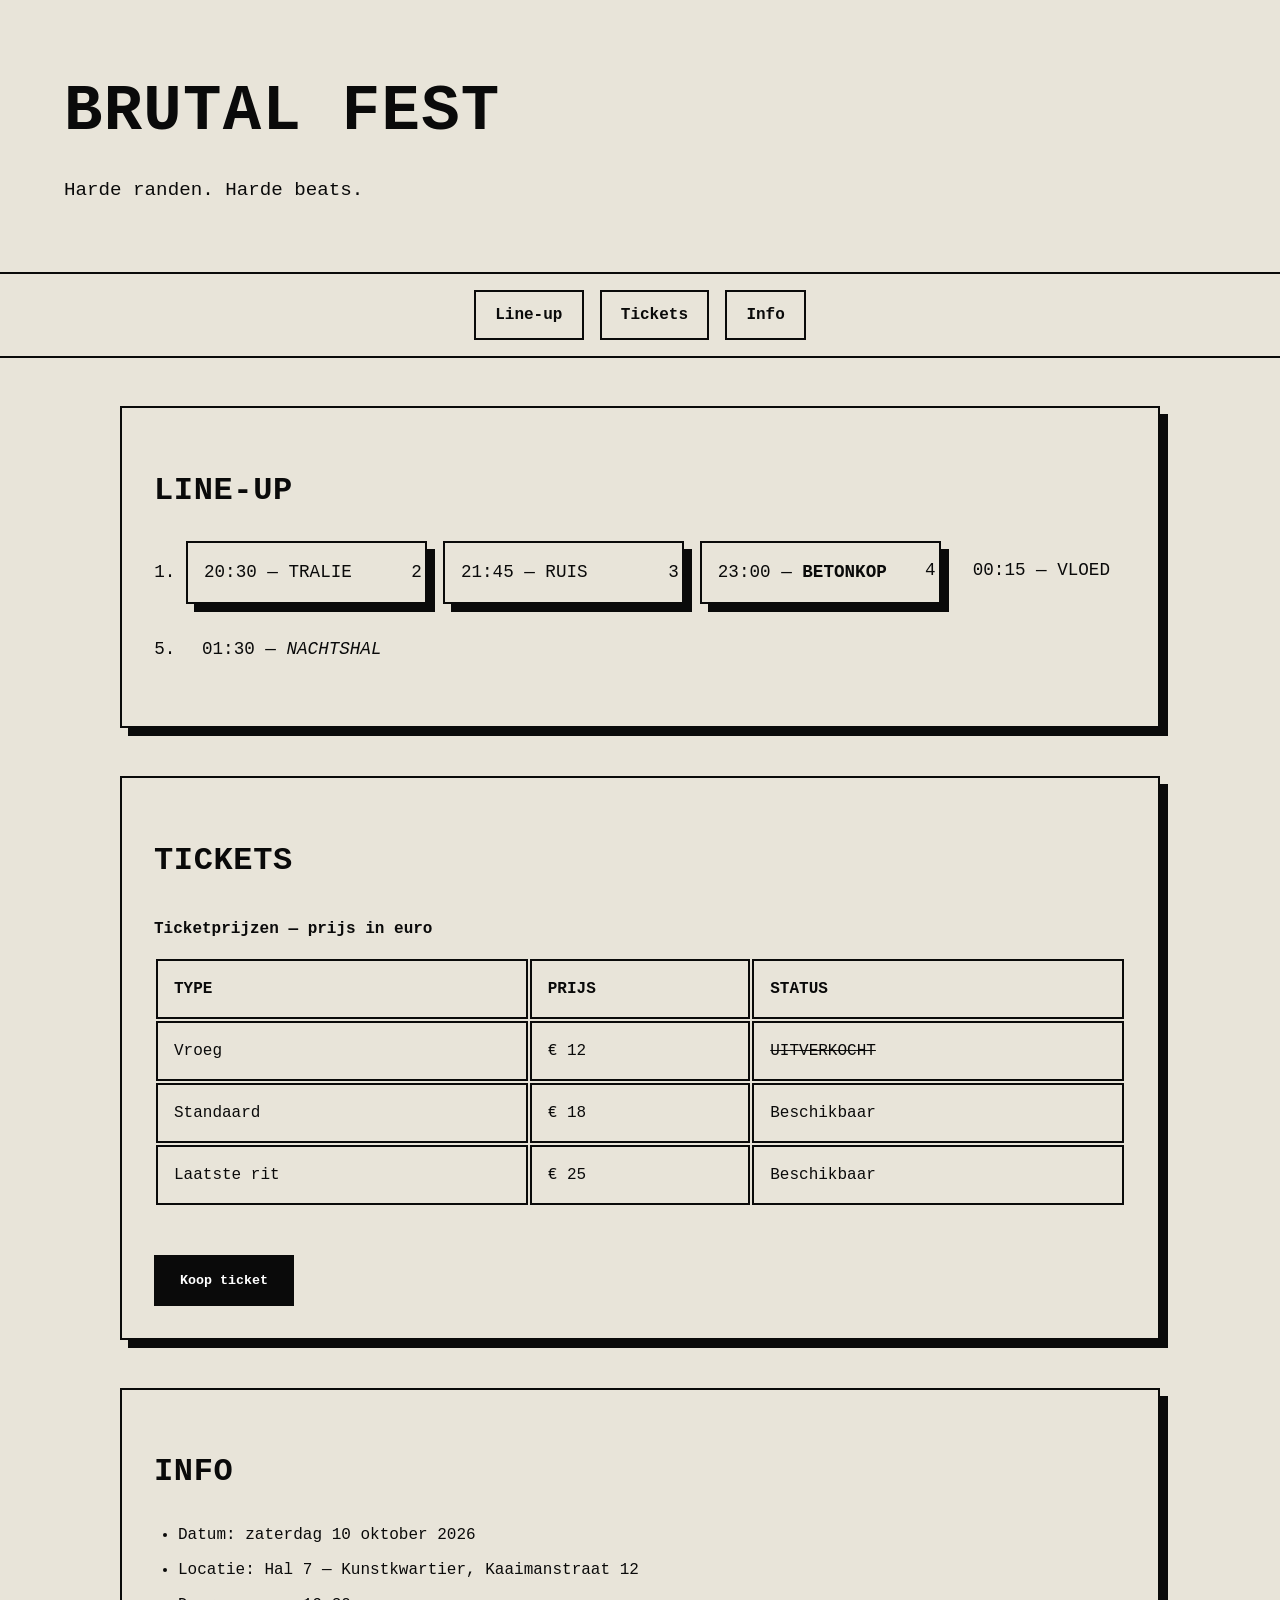
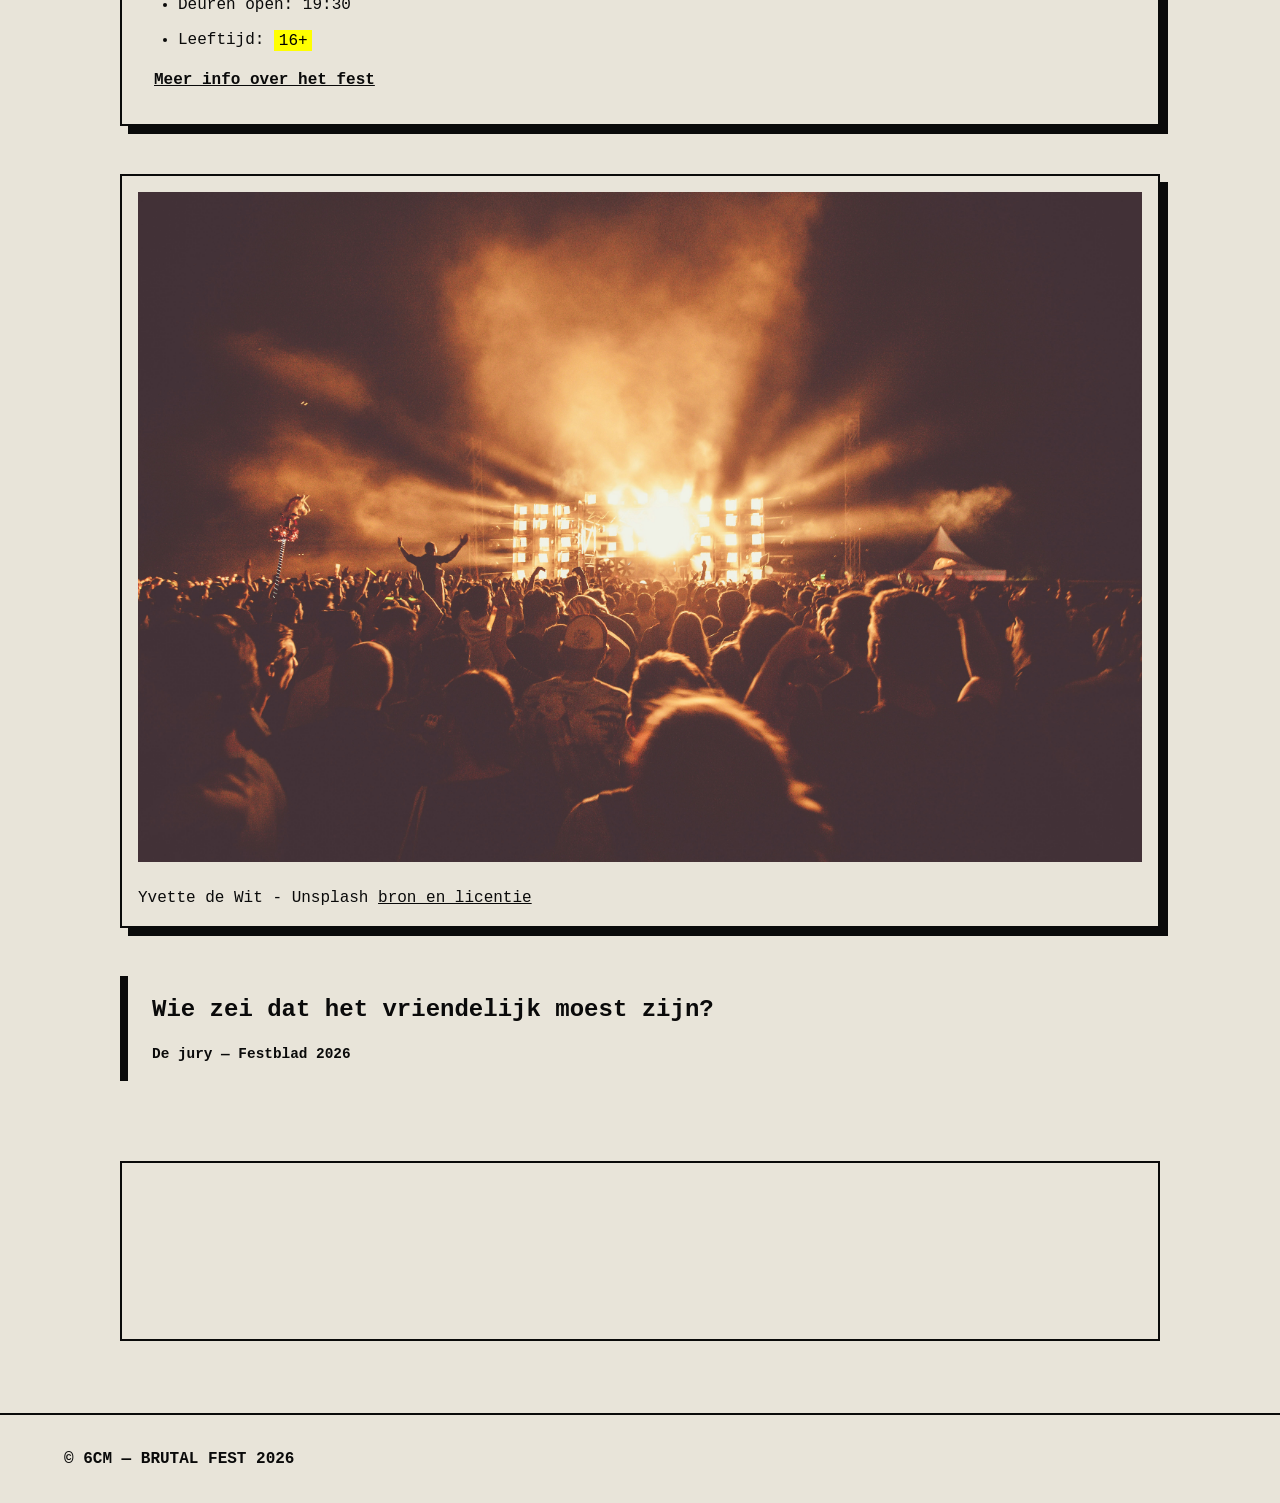
<file: index.html>
<!DOCTYPE html>
<html lang="nl">

<head>
    <meta charset="UTF-8">
    <meta name="viewport" content="width=device-width, initial-scale=1.0">
    <title>BRUTAL FEST — Praktijkproef 6CM</title>
    <link rel="stylesheet" href="style.css">
</head>
<!-- Gemaakt door: Lars de Bie — 6CM -->

<body>
    <header>
        <h1>BRUTAL FEST</h1>
        <p>Harde randen. Harde beats.</p>
    </header>

    <nav>
        <a href="#line-up">Line-up</a>
        <a href="#tickets">Tickets</a>
        <a href="#info">Info</a>
    </nav>

    <main>
        <section id="line-up">
            <h2>Line-up</h2>
            <ol>
                <li class="card">
                    20:30 — TRALIE
                </li>

                <li class="card">
                    21:45 — RUIS
                </li>

                <li class="card">
                    23:00 — <strong>BETONKOP</strong>
                </li>

                <li>
                    00:15 — VLOED
                </li>

                <li>
                    01:30 — <em>NACHTSHAL</em>
                </li>
            </ol>
        </section>

        <section id="tickets">
            <h2>Tickets</h2>
            <table>

                <caption>Ticketprijzen — prijs in euro</caption>

                <thead>
                    <th>Type</th>
                    <th>Prijs</th>
                    <th>Status</th>
                </thead>

                <tbody>
                    <tr>
                        <td>Vroeg</td>
                        <td>€ 12</td>
                        <td><del>UITVERKOCHT</del></td>
                    </tr>

                    <tr>
                        <td>Standaard</td>
                        <td>€ 18</td>
                        <td>Beschikbaar</td>
                    </tr>

                    <tr>
                        <td>Laatste rit</td>
                        <td>€ 25</td>
                        <td>Beschikbaar</td>
                    </tr>
                </tbody>

            </table>

            <button type="button">Koop ticket</button>
        </section>

        <section id="info">
            <h2>Info</h2>
            <ul>
                <li>Datum: zaterdag 10 oktober 2026</li>
                <li>Locatie: Hal 7 — Kunstkwartier, Kaaimanstraat 12</li>
                <li>Deuren open: 19:30</li>
                <li>Leeftijd: <mark>16+</mark></li>
            </ul>

            <a href="https://example.com" target="_blank" rel="noopener">Meer info over het fest</a>
        </section>

        <figure>
            <img src="concert.jpg" alt="Een concert met publiek voor een podium">
            <figcaption>Yvette de Wit - Unsplash
                <a href="https://unsplash.com/photos/stage-light-front-of-audience-NYrVisodQ2M" target="_blank">bron en licentie</a>
            </figcaption>
        </figure>

        <blockquote>
            Wie zei dat het vriendelijk moest zijn?
            <cite>De jury — Festblad 2026</cite>
        </blockquote>

        <iframe
            src="https://www.openstreetmap.org/export/embed.html?bbox=3.7000%2C51.0400%2C3.7400%2C51.0600&layer=mapnik&marker=51.05%2C3.72"
            title="Kaart — Hal 7"
            height="180">

            <p>
                Kan de kaart niet worden geladen?
                <a href="https://www.openstreetmap.org/export/embed.html?bbox=3.7000%2C51.0400%2C3.7400%2C51.0600&layer=mapnik&marker=51.05%2C3.72" target="_blank">Bekijk Hal 7 op de kaart</a>.
            </p>
        </iframe>

    </main>

    <footer>&copy; 6CM — BRUTAL FEST 2026</footer>
</body>

</html>
</file>
<file: style.css>
*,*::before, *::after {
    box-sizing: border-box;
}

body {
    background: #e8e4d9;
    color: #0a0a0a;
    font-family: "Courier New", Courier, monospace;
    margin: 0;
    line-height: 1.5;
}

header {
    padding: 4rem 5vw 3rem;
    border-bottom: 2px solid #0a0a0a;
}

h1 {
    font-size: 4rem;
    text-transform: uppercase;
    letter-spacing: 0.08rem;
    font-weight: 900;
    margin: 0;
}

h2 {
    font-size: 2rem;
    text-transform: uppercase;
    letter-spacing: 0.04rem;
}

header p {
    font-size: 1.2rem;
    margin-top: 1rem;
}

nav {
    display: flex;
    gap: 1rem;
    justify-content: center;
    padding: 1rem 5vw;
    border-bottom: 2px solid #0a0a0a;
}

nav a {
    padding: 0.7rem 1.2rem;
    border: 2px solid #0a0a0a;
    color: #0a0a0a;
    text-decoration: none;
    font-weight: bold;
}

nav a:hover {
    background: #0a0a0a;
    color: #ffffff;
}

main {
    max-width: 65rem;
    width: 90%;
    margin: 3rem auto;
}

section {
    border: 2px solid #0a0a0a;
    padding: 2rem;
    margin: 0 0 3rem;
    box-shadow: 8px 8px 0 #0a0a0a;
}



#line-up ol {
    display: flex;
    flex-wrap: wrap;
    gap: 1rem;
    padding-left: 2rem;
}

#line-up li {
    padding: 1rem;
    font-size: 1.1rem;
}

.card {
    position: relative;
    flex: 1;
    min-width: 12rem;
    border: 2px solid #0a0a0a;
    padding: 1.5rem;
    margin: 0;
    box-shadow: 8px 8px 0 #0a0a0a;
}

.card b {
    font-weight: 900;
}

.badge {
    position: absolute;
    top: 0.5rem;
    right: 0.5rem;
    background: #0a0a0a;
    color: #ffffff;
    padding: 0.3rem 0.5rem;
    font-size: 0.7rem;
    font-weight: bold;
}


table {
    width: 100%;
    margin: 2rem 0;
}

caption {
    text-align: left;
    font-weight: bold;
    margin-bottom: 1rem;
}

th,td {
    border: 2px solid #0a0a0a;
    padding: 1rem;
    text-align: left;
}

th {
    text-transform: uppercase;
}

button {
    background: #0a0a0a;
    color: #ffffff;
    border: 2px solid #0a0a0a;
    padding: 1rem 1.5rem;
    margin-top: 1rem;
    font-family: inherit;
    font-weight: bold;
}

button:hover {
    background: #e8e4d9;
    color: #0a0a0a;
}


#info ul {
    padding-left: 1.5rem;
}

#info li {
    margin-bottom: 0.7rem;
}

mark {
    padding: 0.1rem 0.3rem;
}

#info a {
    color: #0a0a0a;
    font-weight: bold;
}

#info a:hover {
    background: #0a0a0a;
    color: #ffffff;
}


figure {
    border: 2px solid #0a0a0a;
    padding: 1rem;
    margin: 0 0 3rem;
    box-shadow: 8px 8px 0 #0a0a0a;
}

figure img {
    width: 100%;
}

figcaption {
    padding-top: 1rem;
}

figcaption a {
    color: #0a0a0a;
}

figcaption a:hover {
    background: #0a0a0a;
    color: #ffffff;
}

blockquote {
    border-left: 8px solid #0a0a0a;
    padding: 1rem 1.5rem;
    margin: 3rem 0;
    font-size: 1.5rem;
    font-weight: bold;
}

blockquote cite {
    display: block;
    font-size: 0.9rem;
    font-style: normal;
    margin-top: 1rem;
}


iframe {
    width: 100%;
    border: 2px solid #0a0a0a;
    margin-top: 2rem;
}


footer {
    border-top: 2px solid #0a0a0a;
    padding: 2rem 5vw;
    margin-top: 4rem;
    font-weight: bold;
}
</file>
